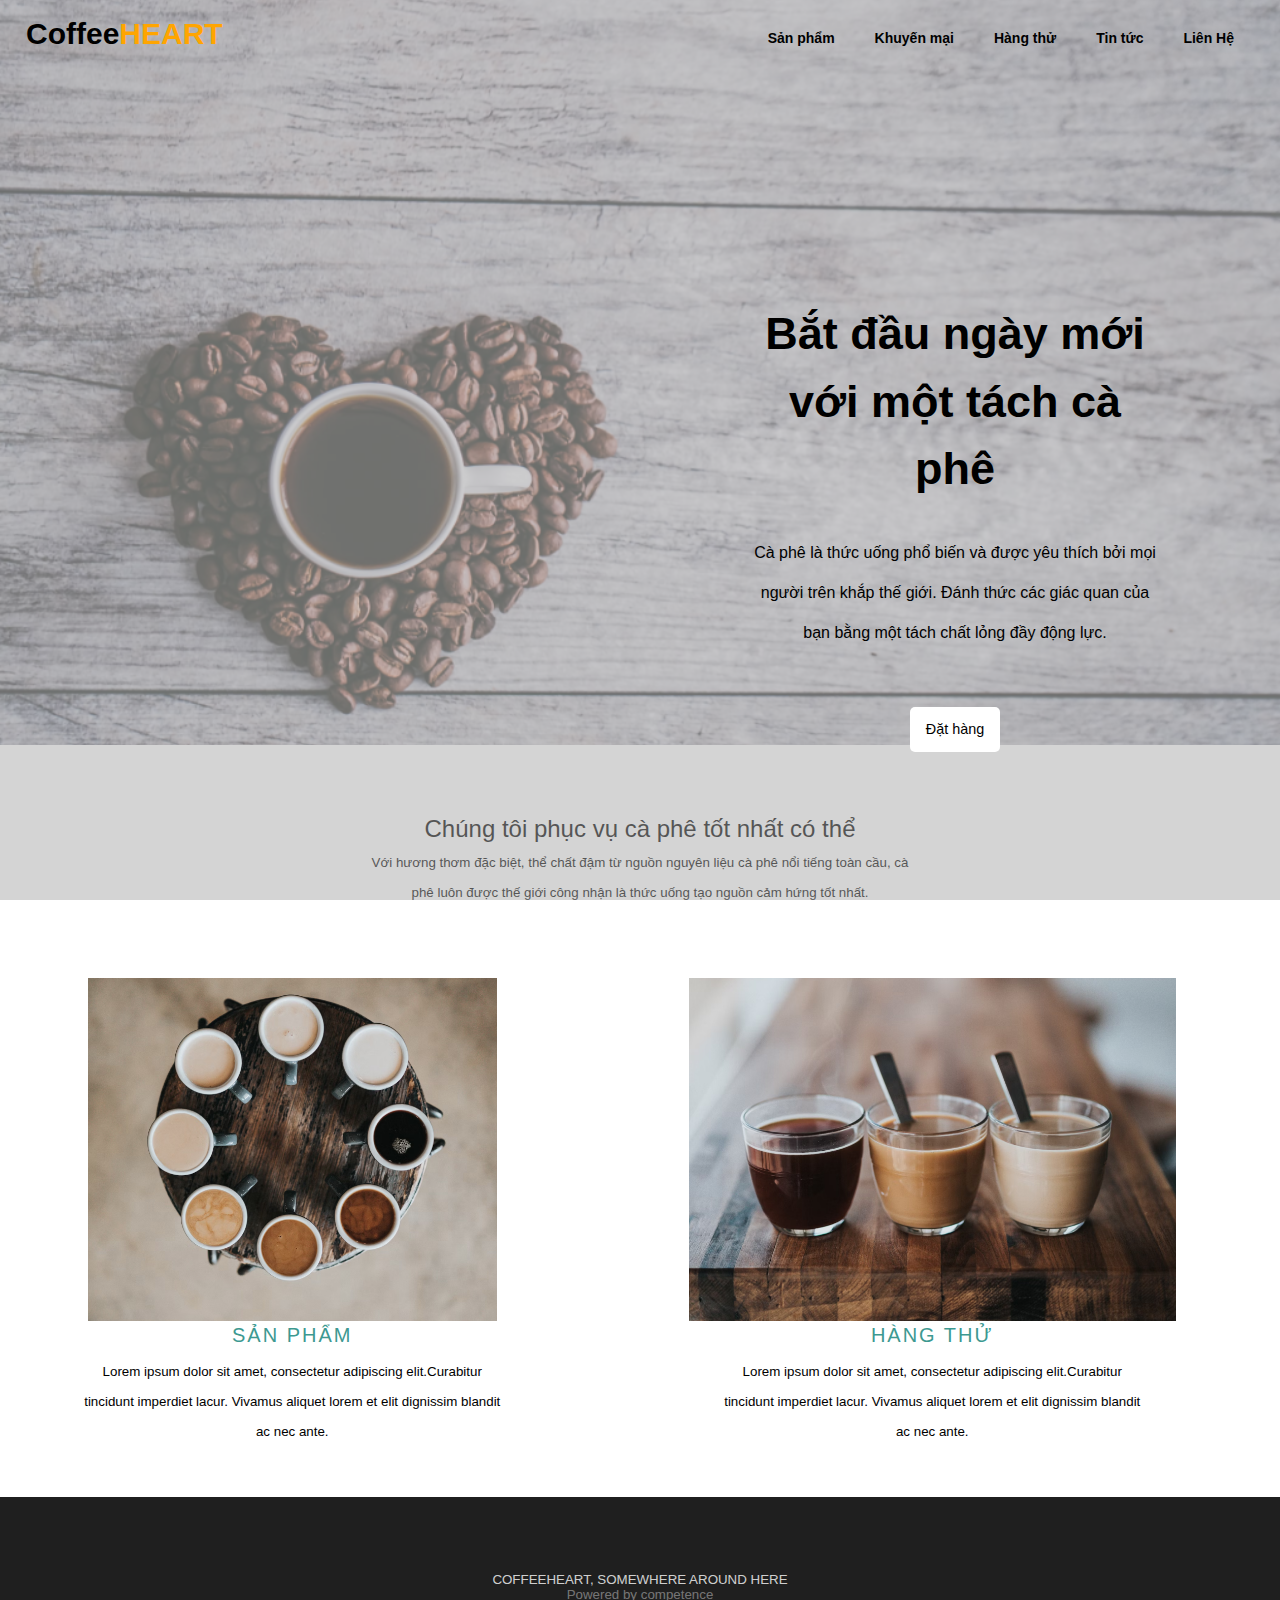
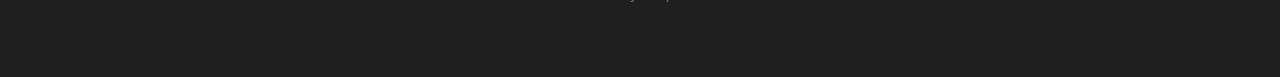
<file: Bai_KT/index.html>
<!DOCTYPE html>
<html lang="en">
    <head>
        <meta charset ="utf-8">
        <link rel="stylesheet" href="style.css">
    </head>
    <body>
        <header>
            <nav class="chu">
                <h1>Coffee<span>HEART</span></h1>
                <div class="links">
                    <a href="#sanpham">Sản phẩm</a>
                    <a href="#khuyenmai">Khuyến mại</a>
                    <a href="#hangthu">Hàng thử</a>
                    <a href="tintuc">Tin tức</a>
                    <a href="lienhe">Liên Hệ</a>
                </div>
            </nav>
            <nav class="hero">
                <h2>
                    <strong>Bắt đầu ngày mới với một tách cà phê</strong>
                </h2>
                <p>Cà phê là thức uống phổ biến và được yêu thích bởi mọi người trên khắp thế giới.
                    Đánh thức các giác quan của bạn bằng một tách chất lỏng đầy động lực.
                </p>
                <a class="button">Đặt hàng</a>
            </nav>
        </header>
        <section>
            <div class="main">
                <h3>Chúng tôi phục vụ cà phê tốt nhất có thể</h3>
            </div>
            <p>Với hương thơm đặc biệt, thể chất đậm từ nguồn nguyên liệu cà phê nổi tiếng toàn cầu, cà<br>
                phê luôn được thế giới công nhận là thức uống tạo nguồn cảm hứng tốt nhất.
            </p>
        </section>
        <section>
            <div class="rows">
                <div class="row" id="sanpham">
                    <div>
                        <img class="hinh" src="c1.png" />
                    </div>
                    <div>
                        <h4>SẢN PHẨM</h4>
                        <p>Lorem ipsum dolor sit amet, consectetur adipiscing elit.Curabitur <br>
                             tincidunt imperdiet lacur. Vivamus aliquet lorem et elit dignissim blandit <br>
                             ac nec ante.
                        </p>
                    </div>
                </div>
                
                <div class="row" id="hangthu">
                    <div>
                        <img class="hinh" src="c2.png" />
                    </div>
                    <div>
                        <h4>HÀNG THỬ</h4>
                        <p>Lorem ipsum dolor sit amet, consectetur adipiscing elit.Curabitur <br>
                            tincidunt imperdiet lacur. Vivamus aliquet lorem et elit dignissim blandit <br>
                            ac nec ante.
                        </p>
                    </div>
                </div>
            </div>
        </section>
        <footer>
            <addres>COFFEEHEART, SOMEWHERE AROUND HERE</addres></address>
            <p>Powered by competence</p>
        </footer>
    </body>
</html>
</file>
<file: Bai_KT/style.css>
*{
    margin: 0;
    padding: 0;
    box-sizing: border-box;
}
body{
    color: black;
    font-family: 'Nunito', 'Lora', serif;
    font-size: 16px;
    font-family:Arial, Helvetica, sans-serif;
}
@media (max-width: 900px){
    body{
        font-size: 14px;
    }
}
@media (max-width: 550px){
    body{
        font-size: 12px;
    }
}
h1{
    color: black;
    font-size: 30px;
    margin-bottom: 0.5rem;
}
span{
    color: orange;
}
header{
    color: black;
    background-image: url('hero\ \(1\).png');
    background-size: cover;
    background-position: center;
    height: 745px;
}
@media (max-width: 700px){
    header{
        height: 300px;
        line-height: 1.2;
    }
}
header::before{
    content:  '';
    position: absolute;
    top: 0;
    left: 0;
    bottom: 0;
    right: 0;
    background-color:darkgray;
    opacity: 0.5;
}
nav.chu{
    position:absolute;
    top: 0;
    left: 0;
    right: 0;
    font-weight: 700;
    font-size: .875em;
    padding: 10px 26px;
    display: flex;
    justify-content: space-between;
    align-items: center;
    z-index: 10;
}
.links{
    display: flex;
    justify-content: center;
    align-items: center;
    position: relative;
    z-index: 10;
    font-family: arial;
}
.links a{
    display: block;
    text-align: center;
    margin: 20px;
    color: inherit;
    text-decoration: none;
}
.hero{
    position:absolute;
    top: 300px;
    left: 750px;
    right: 120px;
}
h2{
    font-size: 45px;
    margin-bottom: 30px;
}
.hero{
    font-size: 1em;
    line-height: 1.5;
    font-weight: normal;
    text-align: center;
    z-index: 1;
}
.hero a.button{
    border: 0;
    border-radius: 5px;
    background-color: white;
    display: inline-block;
    margin: 0.3rem;
    padding: 0.3rem 1rem;
    text-decoration: none;
    margin-top: 54px;
    line-height: 2.5;
}
.hero a.button:hover{
    background-color: white;
    color: inherit;
}
.hero a{
    font-size: 0.9em;
}
.hero em{
    font-size: 2.25em;
    letter-spacing: 4px;
}
.hero p{
    line-height: 40px;
}
section{
    margin: 50px auto;
    text-align: center;
    font-size: smaller;
    margin-top: 70px;
}
section p{
    line-height: 30px;
}
@media (max-width: 500px){
    section{
        margin: 100px 100px;
    }
}
.main h3{
    font-size: 1.5rem;
    font-weight: normal;
    margin-bottom: 5px;
}
.main p{
    margin-left: auto;
    margin-right: auto;
    width: 60%;
    font-size: 10px;
}
@media (max-width: 700px){
    .main p{
        width: 90%;
        margin-bottom: 2em;
    }
}
.rows{
    display: flex;
    justify-content: space-between;
    align-items: center;
    margin-top: 50px;
}
.row img{
    width: 70%;
    height: 50%;
    object-fit: cover;
    transition: 0.3s linear;
}
.row h4{
    color: rgb(61,153,145);
    font-weight: normal;
    letter-spacing: 2px;
    margin-bottom: 10px;
    font-size: 20px;
}
.row p{
    line-height: 30px;
}
footer{
    background-color: rgb(31,31,31);
    color: rgba(255,255,255,.8);
    padding: 75px;
    text-align: center;
    font-family:  Arial, Helvetica, sans-serif;
    font-size: smaller;
}
footer p{
    color: rgba(255,255,255,.4)
}
</file>
